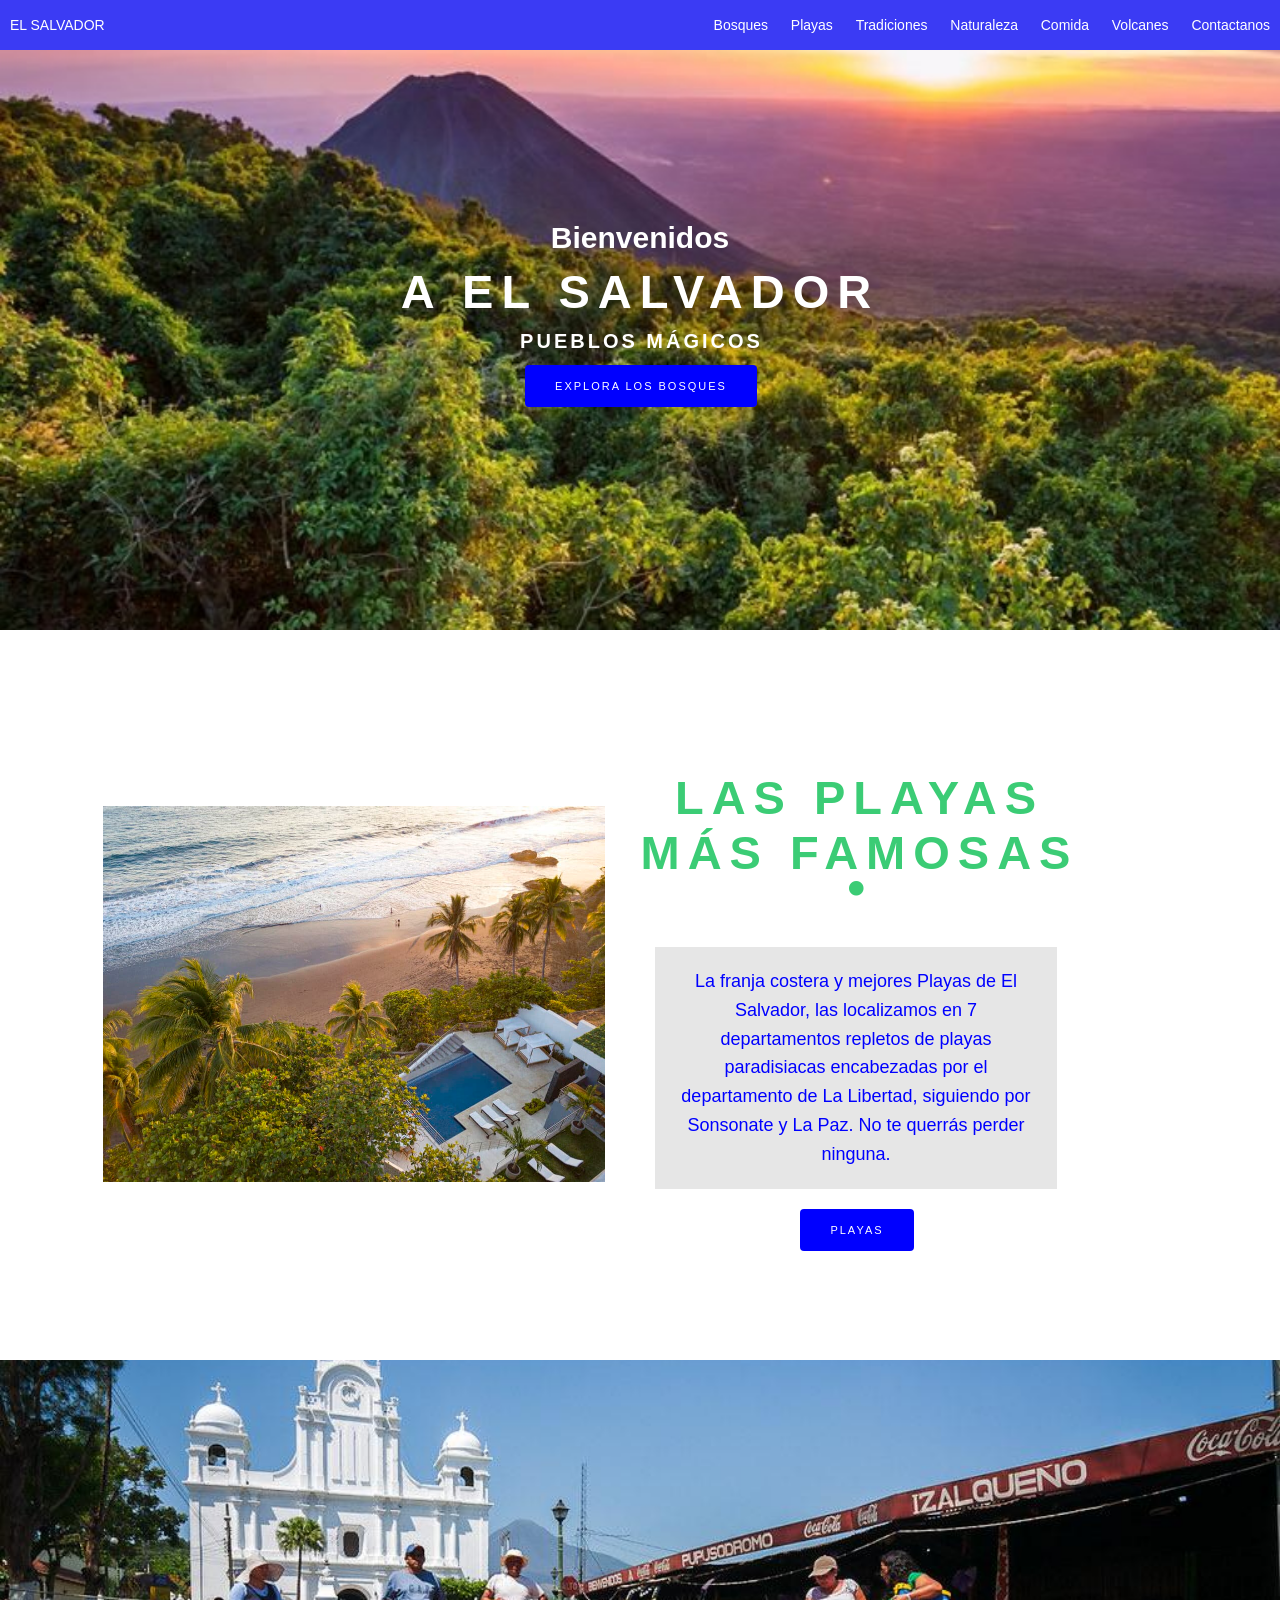
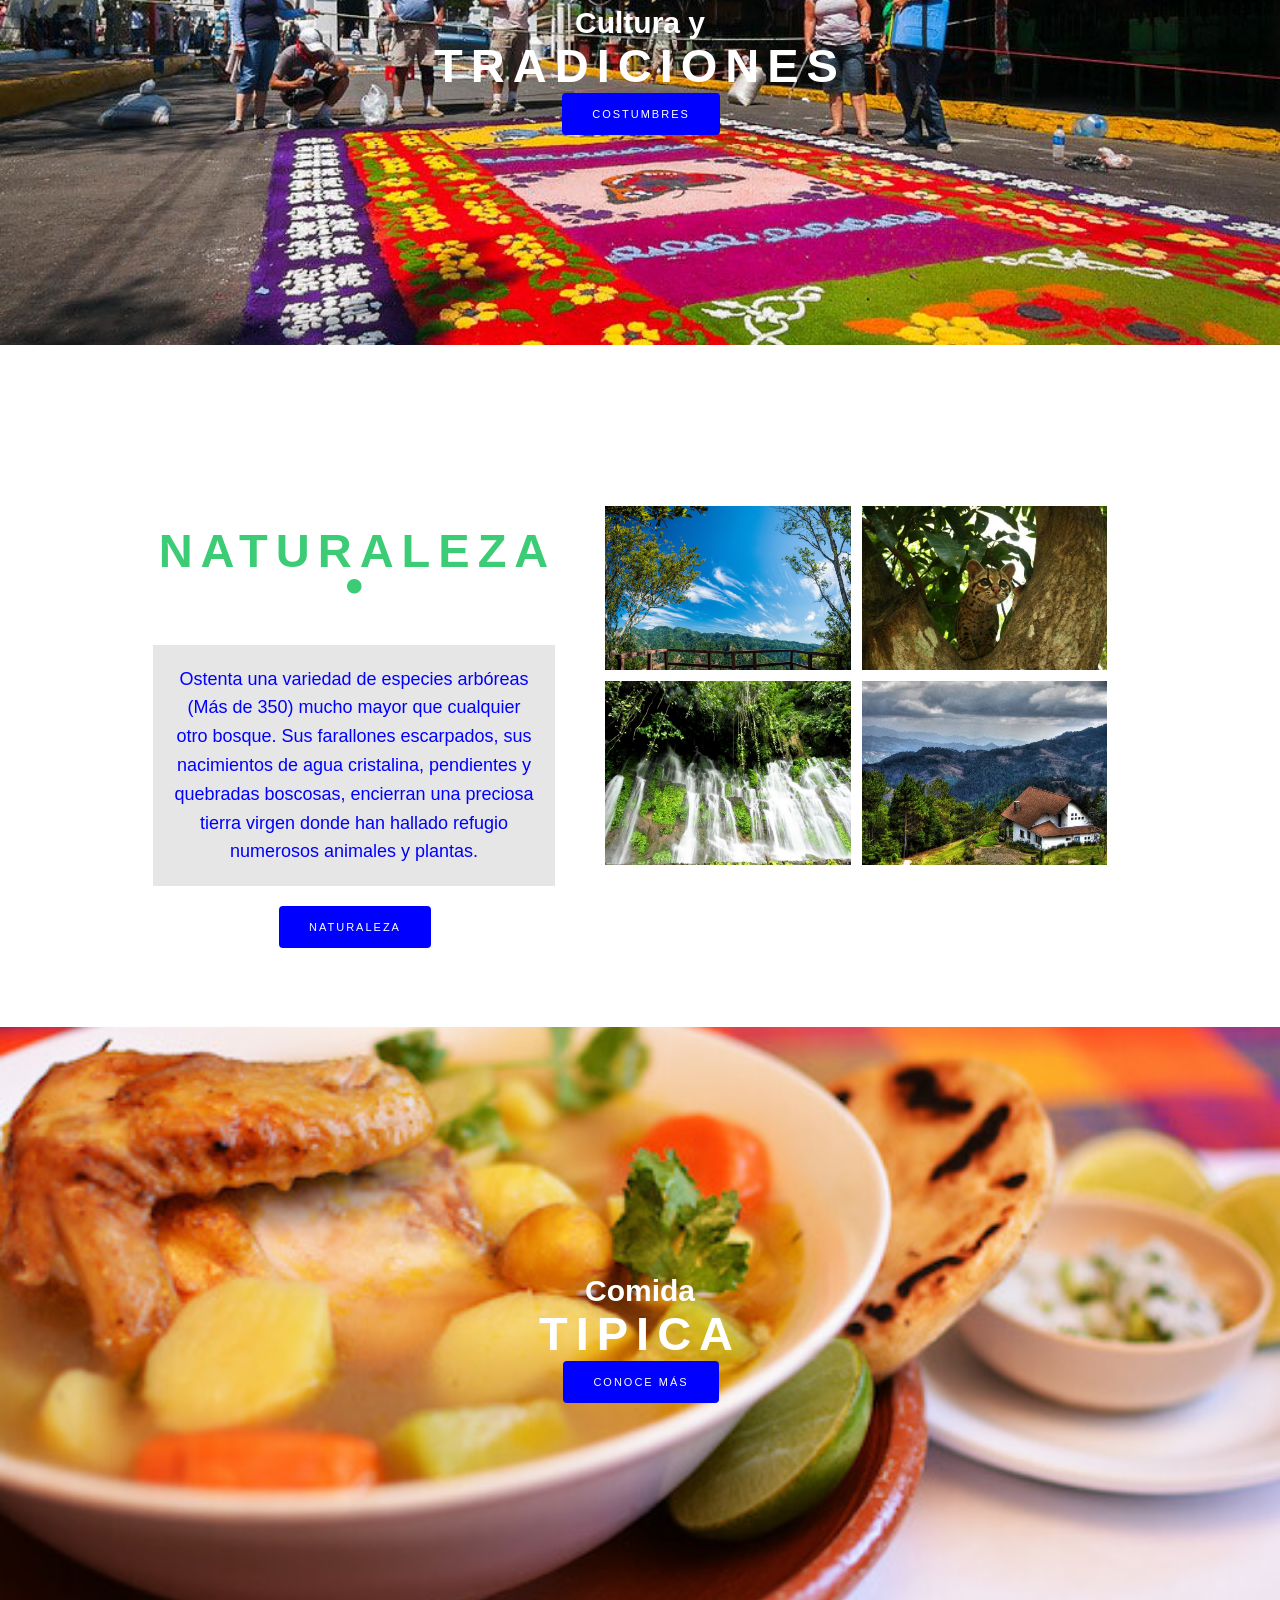
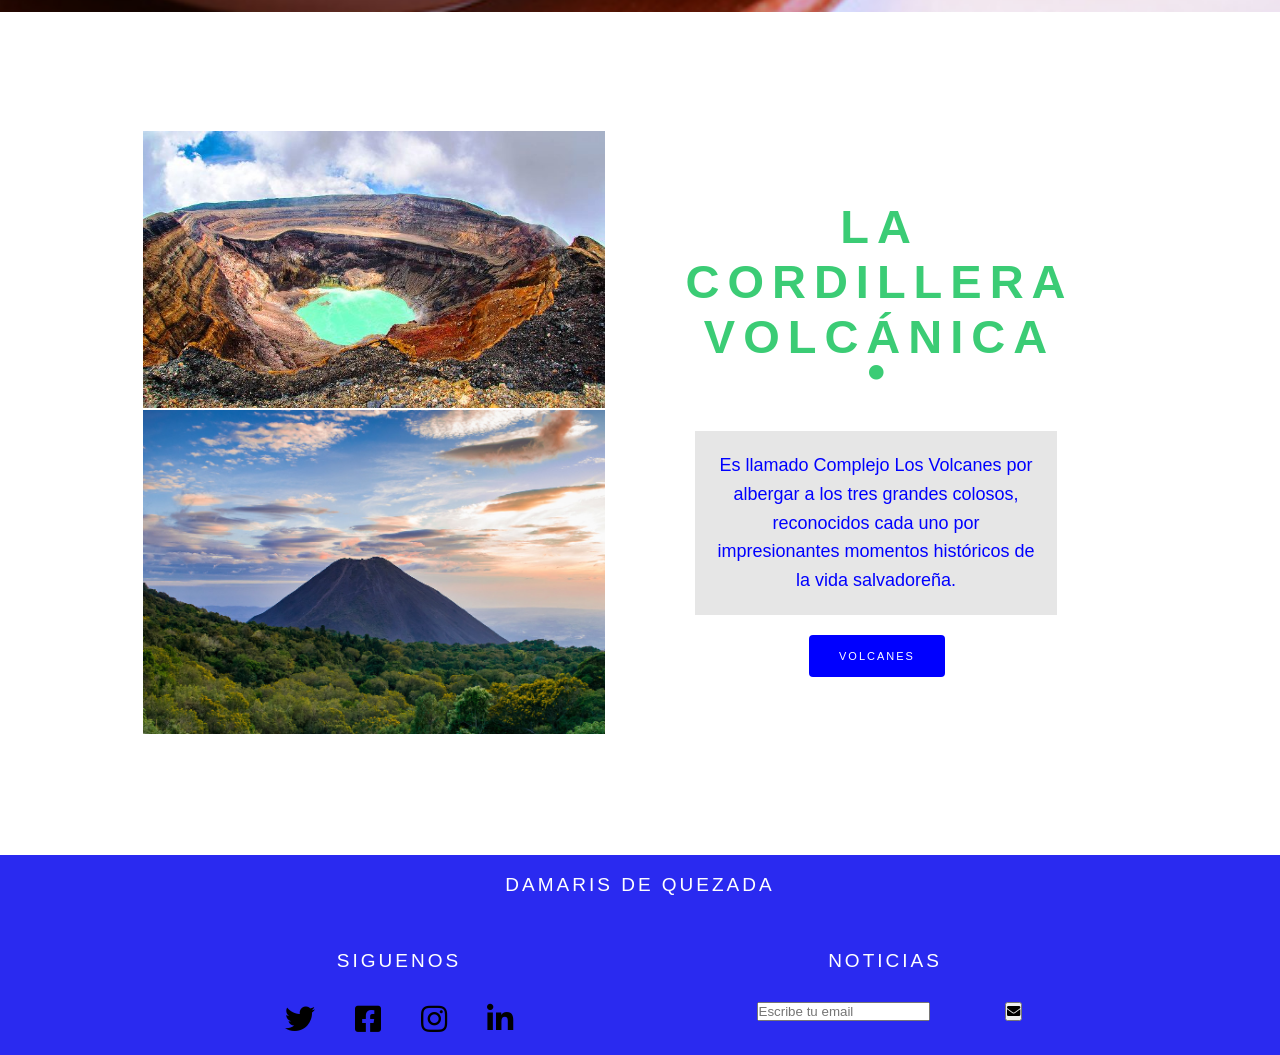
<file: index.html>
<!DOCTYPE html>
<html lang="en">
<head>
    <meta charset="UTF-8">
    <meta http-equiv="X-UA-Compatible" content="IE=edge">
    <meta name="viewport" content="width=device-width, initial-scale=1.0">
    <title>Paguina de Turismo El Salvador</title>
    <link rel="stylesheet" href="https://cdnjs.cloudflare.com/ajax/libs/font-awesome/5.11.2/css/all.min.css">
    <link rel="stylesheet" href="./styles.css">
 
</head>
<body>


    <!--------narBar----->
    <nav>
        <div class="nav-left">
          <a href="#">EL SALVADOR</a>
        </div>
        <div class="nav-right">
          <a href="#bosques">Bosques</a>
          <a href="#playas">Playas</a>
          <a href="#costumbres">Tradiciones</a>
          <a href="#naturaleza">Naturaleza</a>
          <a href="#comida">Comida</a>
          <a href="#volcanes">Volcanes</a>
          <a href="#contactanos">Contactanos</a>
        </div>
        <div class="nav-menu-button">
          <button onclick="toggleMenu()">Menu</button>
        </div>
      </nav>
      
      
      
     <!--------narBar----->

   <!-------------seccion------------>
    <section class="hero" id="hero">
        <div class="container" id="bosques">
            <h2 class="h2-sub">
                Bienvenidos
            </h2><br>
            <h1 class="head">a El Salvador</h1><br>
            <div class="he-des">
                <h5>Pueblos mágicos</h5>
                <a href="./bosque.html" target="_blank" class="btn cta-btn">Explora los bosques</a>
            </div>
        </div>
    </section>

     <!-------------seccion fin ------------>

      <!-------------seccion 2------------>
    <section class="dis-sto" id="playas">
        <div class="container">
            <div class="res-info">
                <div>
                    <img src="./assets/el-salvador2.jpeg" alt="">
                </div>
            
                <div class="res-des pad-rig">
                    <div class="global">
                        <h2 class="h2-sub">
                            Descubre
                        </h2><br>
                        <h1 class="head hea-dark">las playas más famosas</h1>
                        <div class="circle">
                            <i class="fas fa-circle"></i>
                        </div>
                    </div>
                    <p class="text">
                        La franja costera y mejores Playas de El Salvador, las localizamos en 7
                         departamentos repletos de playas paradisiacas encabezadas por el 
                         departamento de La Libertad, siguiendo por Sonsonate y La Paz.
                          No te querrás perder ninguna.</p>
                    <a href="./playa.html" target="_blank" class="btn cta-btn">Playas</a>
                </div>

            </div>
        </div>
    </section>
     <!-------------seccion- 2 fin----------->


      <!-------------seccion 3 ------------>
    <section class="taste bt" id="costumbres">
        <div class="container">
            <div class="global">
                <h2 class="h2-sub">
                   Cultura y
                </h2>
                <h1 class="head">Tradiciones</h1>
                <a href="./cultura.html" target="_blank" class="btn cta-btn">COSTUMBRES</a>
            </div>
        </div>
    </section>
     <!-------------seccion fin------------>


      <!-------------seccion 4------------>
    <section class="disco" id="naturaleza">
        <div class="container">
            <div class="res-info">
                <div class="res-des">
                    <div class="global">
                        <h2 class="h2-sub">
                            Descubre
                        </h2>
                        <h1 class="head hea-dark">naturaleza</h1>
                        <div class="circle">
                            <i class="fas fa-circle"></i>
                        </div>
                    </div>
                    <p class="text"> Ostenta una variedad de especies arbóreas (Más de 350) mucho 
                        mayor que cualquier otro bosque. Sus farallones 
                        escarpados, sus nacimientos de agua cristalina, pendientes 
                        y quebradas boscosas, encierran una preciosa tierra virgen
                         donde han hallado refugio numerosos animales y plantas.
                         
                    </p>
                    <a href="./naturaleza.html" target="_blank" class="btn cta-btn">NATURALEZA</a>
                </div>
                <div class="image-group pad-rig">
                    <img src="./assets/el-salvador5.jpg" alt="">
                    <img src="./assets/el-salvador6.jpg" alt="">
                    <img src="./assets/el-salvador7.jpg" alt="">
                    <img src="./assets/el-salvador8.jpg" alt="">
                </div>

            </div>
        </div>
    </section>

     <!-------------seccion 4 fin------------>

      <!-------------seccion-5 ----------->

    <section class="pb bt" id="comida">
        <div class="container">
            <div class="global">
                <h2 class="h2-sub">
                   Comida
                </h2>
                <h1 class="head">tipica</h1>
                <a href="./comida.html"  target="_blank" class="btn cta-btn">conoce más</a>
            </div>
        </div>
    </section>

     <!-------------seccion- 5 fin----------->


      <!-------------seccion 6------------>
    <section id="volcanes">
        <div class="container">
            <div class="res-info">

                <div class="image-group2">
                    <img src="./assets/el-salvador11.jpg" alt="">
                    <img src="./assets/el-salvador12.jpg" alt="">
                </div>
                <div class="res-des pad-rig">
                    <div class="global">
                        <h2 class="h2-sub"></h2>
                        <h1 class="head hea-dark">la cordillera volcánica</h1>
                        <div class="circle">
                            <i class="fas fa-circle"></i>
                        </div>
                    </div>
                    <p class="text">Es llamado Complejo Los Volcanes por albergar a los tres grandes 
                        colosos, reconocidos cada uno por impresionantes momentos 
                        históricos de la vida salvadoreña.</p>
                    <a href="./volcanes.html"  target="_blank" class="btn cta-btn">Volcanes</a>
                </div>

            </div>
        </div>
    </section>

     <!-------------seccion-6 fin ----------->

    <!-------------FOOTER ----------->
    <footer id="contactanos">
        <div class="container">
            <div class="footer-content">

                <div class="footer-content-about">
                    <h4>Damaris de Quezada </h4>
                </div>
                <div class="footer-div">
                    <div class="social-media">
                        <h4>Siguenos</h4>
                        <ul class="social-icons">
                            <li>
                                <a href="#"><i class="fab fa-twitter"></i></a>
                            </li>
                            <li>
                                <a href="#"><i class="fab fa-facebook-square"></i></a>
                            </li>
                            <li>
                                <a href="#"><i class="fab fa-instagram"></i></a>
                            </li>
                            <li>
                                <a href="#"><i class="fab fa-linkedin-in"></i></a>
                            </li>
                        
                        </ul>
                    </div>

                    <div>
                        <h4>Noticias</h4>
                        <form action="" class="news-form">
                            <input type="text" class="news-input"
                            placeholder="Escribe tu email"
                            >
                            <button class="news-btn" type="submit">
                                <i class="fas fa-envelope"></i>
                            </button>
                        </form>
                    </div>
                </div>

            </div>
        </div>
    </footer>
<script type="text/javascript" src="script.js"></script>
</body>
</html>
</file>
<file: styles.css>
@import url('https://fonts.googleapis.com/css2?family=Roboto:wght@300&display=swap'); 

*,
*::before,
*::after{
    margin: 0;
    padding: 0;
    box-sizing: border-box;
}

     html{
        font-family: 'Franklin Gothic Medium', 'Arial Narrow', Arial, sans-serif;
        font-size: 10px;
        color: rgb(0, 0, 0);
        scroll-behavior: smooth;
     }
     body{
        overflow-x: hidden;

     }

     section{
        padding: 3.9rem 0;
        overflow: hidden;
     }
     img{
        width: 100%;
        max-width: 100%;
    
     }

     a{
        text-decoration: none;
     }

     p{
        font-size: 1.6rem;
     }

     .container{
        width: 100%;
        max-width: 112.5rem;
        margin: 0 auto;
        padding:0 2.4rem;

        
     }

            /*     navBar  */ 

        nav {
        display: flex;
        justify-content: space-between;
        align-items: center;
        background-color: rgb(59, 59, 244);
        color: rgb(245, 237, 237);
        height: 50px;
        width: 100%;
        position: fixed;
        top: 0;
        left: 0;
        right: 0;
        z-index: 1;
        }

        .nav-left a,
        .nav-right a {
        color: white;
        text-decoration: none;
        font-size: 14px;
        margin: 0 10px;
        }

        .nav-left a:hover,
        .nav-right a:hover {
        color: lightgray;
        }

        .nav-menu-button {
        display: none;
        }

        @media (max-width: 600px) {
        .nav-right {
            display: none;
        }

        .nav-menu-button {
            display: block;
        }
        }

                /*     navBar  */

    .hero{
        width: 100%;
        height: 70vh;
        background: url(./assets/El-Salvador1.jpg) center no-repeat;
        background-size: cover;
        display: flex;
        align-items: center;
        text-align: center;
    }

    .h2-sub {
        font-size: 5rem;
        font-family: 'Poppins', sans-serif;
        color: white;
        font-weight: 900;
        line-height: 1;
    }

     .fil {
        text-transform: uppercase;
        font-size: 3rem;
    }       
    
    .head {
        color:#fff;
        font-size: 5rem;
        font-family: 'Poppins', sans-serif;
        text-transform: uppercase;
        font-weight: 900;
        
    }

     .circle{
        font-size: 1.5rem;
        color:#3bcc75;
        margin:0 1.6rem
     }

     .he-des h5 {
        color:white;
        font-size: 2rem;
        font-weight: 800;
        text-transform: uppercase;
        margin-bottom: 1.2rem;
        letter-spacing: 3px;
        margin-right: -3px;
     }

     .btn{
        display: inline-block;
        text-transform: uppercase;
        letter-spacing: 2px;
        margin-right: -2px;
     }

     .cta-btn {
        font-size: 1.1rem;
        background-color:blue;
        padding: 1.5rem 3rem;
        color:#fff;
        border-radius: .4rem;
    }

     .cta-btn:hover,
     .cta-btn:focus{
        color:#fff;
        background-color:#3bcc75;
     }

     .global {
        text-align: center;
        margin-top: 3.9rem;
    }

    .dis-sto .global {
        margin-top: 2rem;
    }

     .global .circle {
        color:#3bcc75;
        margin: 0;
     }

     .hea-dark {
        color: #3bcc75;
        letter-spacing: .7rem;
        margin-right: -.7rem;
     }
        
     .global h2-sub{
        letter-spacing: -1px;
        line-height: .42;  
     }
        
    .res-info {
        text-align: center;
    }
        
    .res-des{ 
        margin-bottom: 3rem;
    }

    .res-des p{
       line-height: 1.6;
        margin-bottom: 2rem
    }
       /*  menu   */

    .taste{
        background: url("./assets/el-salvador3.webp") center no-repeat;
        background-size: cover;
        }
        
    .bt{
        min-height: 65vh;
       display: flex;
       align-items: center;
    }

 /* platillos */

    .image-group2 {
        height: 100%;
        width: 100%;
       padding: 4rem;
    }
    
    
    .image-group
        {
        display: grid;
        grid-template-columns: repeat(2, 1fr);
        grid-gap: 1.1rem;
        }
        .image-group img {
            width: 100%;
            height: 100%;
          }
    
        
    .disco .res-des{
        padding-top: 3rem;
        margin-bottom: 0; 
        }
        
    .pb{
        background: url("./assets/el-salvador10.jpg") center no-repeat;
        background-size: cover;
        }


        /* footer  */

        footer {
          padding: 1.9rem 0;
          background-color:rgb(42, 42, 240);
          color:white;
          text-align: center;
          position: relative;
      }

  .footer-content{
      overflow: hidden;
      }

  .footer-content h4 {
      font-size: 1.9rem;
      text-transform: uppercase;
     font-weight: 100;
      letter-spacing: 3px;
      margin-bottom: 3rem;
      }
          
      .social-icons {
          list-style: none;
          margin-bottom: 5.4ren;
         display: flex;
          justify-content: center;
      }
          
      .social-icons i {
          font-size: 3rem;
          color:black;
          padding: .2rem 2rem;
      }

      .social-icons i:hover,
      .social-icons i:focus{
         color: #f9f8f5;
      }

      .news-form{
          width: 100%;
          position: relative;
          display: flex;
          justify-content: center;
      }
      
      .new-input{
          width: 100%;
          max-width: 25rem;
          padding: 1rem;
          border-radius: 4rem;
      }

      @media screen and (min-width: 900px) {

           section {
               padding: 7.9rem;
          }

       .menu-toggle{
          display: none;
          }

      .nav{
           justify-content: space-between;
      }

      .nav-list{
          position: initial;
          width: initial;
          height: initial;
          background-color: transparent;
          padding: 0;
          justify-content: initial;
          flex-direction: row;
          transform: initial;
          transition: initial;
          }

      .nav-item{
      margin: 0 2.4rem;
      }

      .nav-item:last-child {
       margin-right:0;
      }

      .nav-link {
      font-size: 1.3rem;
      }

      .active {
      position: relative;
      }
      .active::before{
     content: '';
      position: absolute;
      width: 100%;
      height: 2px;
      background-color: #faf7f2;
      left: 0;
      bottom: -3px;
      }

       .h2-sub{
     font-size: 3rem;
      }

      .fil{
      font-size: 3rem;
      }
      
      .head{
      font-size: 4.7rem;
      letter-spacing: .8rem;
      }

     .res-info{
      display: flex;
      align-items: center;
      }

       .res-info > div{
      flex: 1;
      }

      .pad-rig{
      padding-right: 7rem;

      }


      .footer-content {
          max-width: 77.5rem;
          margin: auto;
      }
          
      .footer-content-about{
          max-width: 51.3rem;
          margin: 0 auto 5.4rem;
      }
           
          
      .footer-div{
          display: flex;
          justify-content: space-between;
      }

      .social-media,
      .news-form{
          width: 100%;
          max-width: 27.3rem;
          margin:0 1rem;
          }
          
      .social-icons i {
          opacity: 1;
      }

      .news-btn{
          margin-left: 7.5rem;
      }
  }

/* affecting text in different places */
  
        .text {
        color: blue;
        background-color: #e6e6e6;
        padding: 20px;
        font-family: 'Arial', sans-serif;
        font-size: 18px;
        margin: 5rem;
        
        }

        @media only screen and (max-width: 600px) {
            .head {
              font-size: 3rem;
            }
          }
</file>
